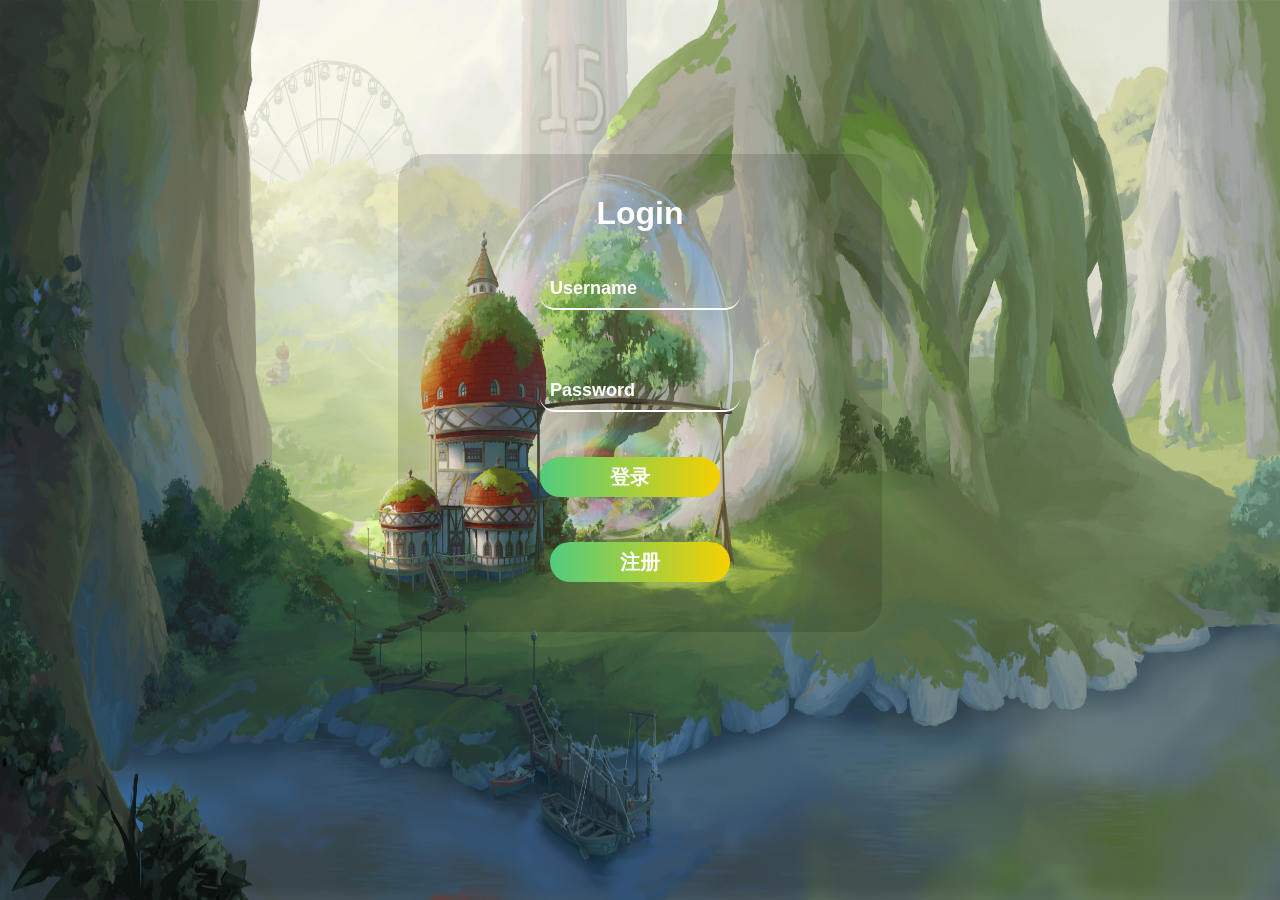
<file: loginAndregister.html>
<!DOCTYPE html>
<script type="text/javascript">
    // function login(){
    // var username = document.getElementsByid('us').value;
    // var password = document.getElementsByid('ps').value;

    // if (username === '123' && password === '123') {
    //     window.location.href = './index.html';
    // } else {
    //     alert('请输入正确用户名和密码');
    // }
    // }
//     document.getElementById('loginForm').addEventListener('submit', function (event) {
//     event.preventDefault(); // 阻止表单默认提交行为

//     var username = document.getElementsByClassName('username')[0].value;
//     var password = document.getElementsByClassName('password')[0].value;

//     if (username === '123' && password === '123') {
//         window.location.href = './index.html';
//     } else {
//         alert('请输入正确用户名和密码');
//     }
// });


    // function login(){
    //     var login =document.getElementById("login-box");
    //     login.style.transform="rotateY(180deg)";
    //     var register =document.getElementById("register-box");
    //     register.style.transform="rotateY(0deg)";
  
    // }

    // function register(){
    //     var register =document.getElementById("register-box");
    //     register.style.transform="rotateY(-180deg)";
    //     var login =document.getElementById("login-box");
    //     login.style.transform="rotateY(0deg)";

    // }


    // function password(){
        
    // }
    

</script>
<html lang="en">
<head>
    <meta charset="UTF-8">
    <meta http-equiv="X-UA-Compatible" content="IE=edge">
    <meta name="viewport" content="width=device-width, initial-scale=1.0">
    <title>Document</title>
    <!-- <link rel="stylesheet" href="./font-awesome-4.7.0/font-awesome-4.7.0/css/font-awesome.css"> -->
    <style>
        

        #login-box{
            width: 30%;
            height: auto;
            /* border: 1px solid black; */
            margin: 0 auto;/*上右下左*/
            margin-top: 12%;
            text-align: center;
            padding: 20px 50px;
            background: #00000020;
             /* 设置背面样式看不见 */
             backface-visibility: hidden;
            /* 设置翻转180度 */
            transition: all 1s ease-in-out;
            position: absolute;
            border-radius: 6%;
            
            

        }
        #register-box{
            width: 30%;
            height: auto;
            /* border: 1px solid black; */
            margin: 0 auto;/*上右下左*/
            margin-top: 10%;
            text-align: center;
            padding: 20px 50px;
            background: #00000020;
             /* 设置背面样式看不见 */
             backface-visibility: hidden;
            /* 设置翻转180度 */
            transition: all 1s ease-in-out;
            position: absolute;
            border-radius: 6%;
            
            

        }
        .login:hover{
            transform: scale(1.2);
        }

        #register-box:hover{
            transform: scale(1.2);
        }
        #login-box h1{
            color: #fff;
        }
        #register-box h1{
            color: #fff;
        }
        /* #login-box .form{
            margin-top: 50px;
        } */
        #login-box .form .item{
            margin-top: 15px;
        }
        #register-box .form1 .item{
            margin-top: 15px;
        }
        #login-box .form .item i{
            font-size: 18px;
            color: #fff;
        }
        #register-box .form1 .item i{
            font-size: 18px;
            color: #fff;
        }
        #login-box .form .item input{
            width: 180px;
            font-size: 18px;
            border: 0;
            border-bottom: 2px solid white;
            padding: 5px 10px;
            background:#ffffff00;
            color: #fff;
            height: 30px;
            border-radius: 15px;

        
        }
        #register-box .form1 .item input{
            width: 180px;
            font-size: 18px;
            border: 0;
            border-bottom: 2px solid white;
            padding: 5px 10px;
            background:#ffffff00;
            color: #fff;
            height: 30px;
            border-radius: 15px;

        
        }
        #login-box .form .item input::placeholder{
            color: #fff;
        }

        #register-box .form1 .item input::placeholder{
            color: #fff;
        }
        
     #login-box input{
        border: 0;
        margin-top: 15px;
        width: 180px;
        height: 40px;
        margin-bottom: 30px;
        font-size: 20px;
        font-weight: 700;
        color: #fff;
        background-image: linear-gradient(to right, #50cc7f 0%, #f5d100 100%);
        border-radius: 20px;
        
        }
        #register-box input{
        border: 0;
        margin-top: 15px;
        width: 180px;
        height: 40px;
        margin-bottom: 30px;
        font-size: 20px;
        font-weight: 700;
        color: #fff;
        background-image: linear-gradient(to right, #50cc7f 0%, #f5d100 100%);
        border-radius: 20px;
        
        }
        /* #login-box .login{
            margin-right:12px;
        }
        #login-box .register{
            margin-left:12px;
        } */
        #login-box input:hover{
            background-image: linear-gradient(to right,#f5d100 0%, #50cc7f 100%);
        }
        #register-box input:hover{
            background-image: linear-gradient(to right,#f5d100 0%, #50cc7f 100%);
        }

        body{
            font-family: 'Franklin Gothic Medium', 'Arial Narrow', Arial, sans-serif;
            margin: 0;
            padding: 0;
            background: url('./image/1.jpg');
            /* 去平铺 */
            background-repeat: no-repeat;
           
            /* 图片达到窗口比例 */
             background-size:100% 100% ; 
             /* 图片固定 随页面滚动 */
             background-attachment: fixed;
            
        }
        #big-box{
            position: relative;
            display: flex;
            justify-content: center;
            /* align-items: center; */
        }

        /* #login-box .box{
           margin:5px;
        } */
        .login{
            transform:rotateY(0deg);
        }
        /* #big-box:active .login{
            transform:rotateY(180deg);
        }   */
      
        .register{
            transform:rotateY(-180deg);
        }
      /* #big-box:active .register{
            transform:rotateY(0deg);
        } */
        span{
            margin: 10px;
        }


    </style>

    
</head>
<body>
<!-- <li class=" layui-btn drop-down"><a href="#">更换壁纸</a>
<div class="menu">
    <ul class="drop-down-content">
        <li><img src="image/1.jpg" ></li>
        <li><img src="image/2.jpg" ></li>
        <li><img src="image/3.jpg" ></li>
        <li><img src="image/4.jpg" ></li>
        <li><img src="image/5.jpg" ></li>
        <li><img src="image/6.jpg" ></li>
        <li><img src="image/7.jpg" ></li>
        <li><img src="image/8.jpg" ></li>
        <li><img src="image/9.jpg" ></li>
        <li><img src="image/10.jpg" ></li>
    </ul>
    </div>
    </li> -->

    <!-- ------------------------------------------- -->
   <div id="big-box">
    <div id="login-box" class="login" >
         <h1>Login</h1>
         <form id="loginForm" action="./login_check.php" method="post">
         <div class="form" >
             
             <div class="item">
                 <i class="fa fa-user-circle" aria-hidden="true"></i>
                 <input id="us" type="text" name="username"  placeholder="Username" >
             </div>
 
             <div class="item">
                 <i class="fa fa-key" aria-hidden="true"></i>
                 <input id="ps" type="password" 
                 name="password"  placeholder="Password" >
             </div>
           
         </div>
         <input type="submit" value="登录" onclick="login()">
 
         <span></span>
         <input type="button" value="注册" onclick="registerFunction()">
     </form>
 </div>
 
      
    </div>
    <!-- --------------------------------------------
    <div id="register-box" class="register" >
        <h1>Register</h1>
        <form action="#" method="post">
        <div class="form1" >
            
            <div class="item">
                <i class="fa fa-user-circle" aria-hidden="true"></i>
                <input type="text" name="username" placeholder="Username" >
            </div>

            <div class="item" >
                <i class="fa fa-key" aria-hidden="true"></i>
                <input type="password" 
                name="password1"  placeholder="Password">
            </div>

            <div class="item" margin-top="200px">
                <i class="fa fa-key" aria-hidden="true"></i>
                <input type="password" 
                name="password2" placeholder="ConfirmPassword">
            </div>
          
        </div>
        <input type="submit" value="注册"  >
        <span></span>
        <input type="button" value="返回登录"  onclick="register()">
        
        
        </form>
        <button>Login</button> --> 
    <!-- </div> -->
   <!-- </div> --> 


   <!-- <script type="text/javascript">
    layui.use(['form', 'laydate'], function () {
    });
	var change = document.getElementById("change");
	var img = document.getElementById("code_img");
	change.onclick = function()
	{
		img.src="code.php?t="+new Date();//增加一个随机参数，防止图片缓存
		return false;//阻止超链接的跳转动作
	}
</script>
<script type="text/javascript">  
    layui.use('form',function(){  
        const form = layui.form;  
        form.render();  
    });
</script>  
<script type="text/javascript">
			window.onload = function(){
				var imgs = document.getElementsByTagName("img");
				for (var i = 0; i < imgs.length; i++) {
					imgs[i].onclick = function(){
						document.body.style.background = "url("+this.src+") no-repeat ";//通过js控制改变行内样式
						document.body.style.backgroundSize = "100%";

					}
				}
			}
		</script> -->

   <!-- ___________________________________ -->
   
   

   
</body>
</html>
</file>
